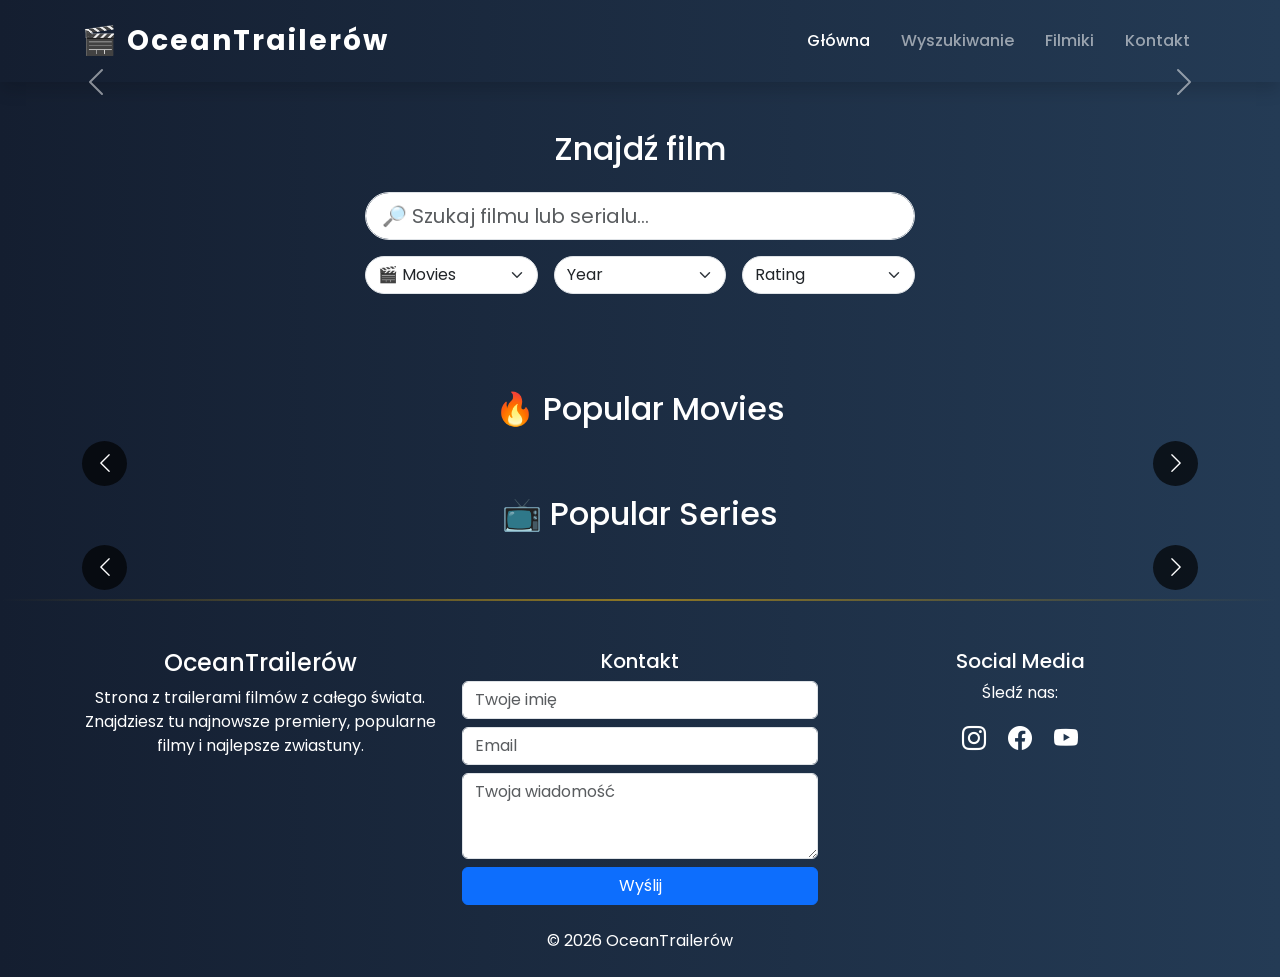
<file: index.html>
<!DOCTYPE html>
<html lang="en">
<head>
    <meta charset="UTF-8">
    <meta name="viewport" content="width=device-width, initial-scale=1.0">
    <title>OceanTrailerów</title>
    <!-- Bootstrap connect-->
    <link href="https://cdn.jsdelivr.net/npm/bootstrap@5.3.2/dist/css/bootstrap.min.css" rel="stylesheet">
    <link rel="stylesheet" href="https://cdn.jsdelivr.net/npm/bootstrap-icons@1.11.3/font/bootstrap-icons.css">
    <!-- CSS connect-->
    <link rel="stylesheet" href="css/styles.css">
    <!-- Font connect-->
    <link href="https://fonts.googleapis.com/css2?family=Poppins:wght@400;600;700&display=swap" rel="stylesheet">
</head>
<body>
    <!-- Header-nav-->
    <nav class="navbar navbar-expand-lg navbar-dark custom-navbar shadow">
        <div class="container">
            <a class="navbar-brand fw-bold fs-3">🎬 OceanTrailerów</a>
            <button class="navbar-toggler" type="button" data-bs-toggle="collapse" data-bs-target="#navbarNav">
                <span class="navbar-toggler-icon"></span>
            </button>
            <div class="collapse navbar-collapse justify-content-end" id="navbarNav">
                <ul class="navbar-nav">
                    <li class="nav-item">
                        <a class="nav-link active" href="#">Główna</a>
                    </li>
                    <li class="nav-item">
                        <a class="nav-link" href="#search">Wyszukiwanie</a>
                    </li>
                    <li class="nav-item">
                        <a class="nav-link" href="#movies">Filmiki</a>
                    </li>
                    <li class="nav-item">
                        <a class="nav-link" href="#kontakt">Kontakt</a>
                    </li>
                </ul>
            </div>
        </div>
    </nav>

    <!-- Carousel-->
    <div id="carouselExampleAutoplaying" class="carousel slide" data-bs-ride="carousel">
        <div class="carousel-inner" id="carouselInner"></div>
        <button class="carousel-control-prev" type="button" data-bs-target="#carouselExampleAutoplaying" data-bs-slide="prev">
            <span class="carousel-control-prev-icon" aria-hidden="true"></span>
            <span class="visually-hidden">Previous</span>
        </button>
        <button class="carousel-control-next" type="button" data-bs-target="#carouselExampleAutoplaying" data-bs-slide="next">
            <span class="carousel-control-next-icon" aria-hidden="true"></span>
            <span class="visually-hidden">Next</span>
        </button>
    </div>

    <!-- Search Section-->
    <section class="search-section py-5" id="search">
        <div class="container">

            <h2 class="text-center mb-4 text-white">Znajdź film</h2>

            <div class="row justify-content-center g-3">

                <!-- SEARCH INPUT -->
                <div class="col-md-6 position-relative">
                    <input
                        class="form-control form-control-lg rounded-pill pe-5"
                        id="searchInput"
                        type="text"
                        placeholder="🔎 Szukaj filmu lub serialu..."
                    >
                    <button id="clearBtn" class="clear-btn">
                        <i class="bi bi-x-lg"></i>
                    </button>
                </div>

                <!-- FILTERS -->
                <div class="col-12">
                    <div class="row justify-content-center g-3">

                        <div class="col-md-2 col-sm-4 col-6">
                            <select class="form-select" id="typeFilter">
                                <option value="movie">🎬 Movies</option>
                                <option value="tv">📺 Series</option>
                            </select>
                        </div>

                        <div class="col-md-2 col-sm-4 col-6">
                            <select class="form-select" id="yearFilter">
                                <option value="">Year</option>
                                <option value="2025">2025</option>
                                <option value="2024">2024</option>
                                <option value="2023">2023</option>
                                <option value="2022">2022</option>
                            </select>
                        </div>

                        <div class="col-md-2 col-sm-4 col-6">
                            <select class="form-select" id="ratingFilter">
                                <option value="">Rating</option>
                                <option value="8">⭐ 8+</option>
                                <option value="7">⭐ 7+</option>
                                <option value="6">⭐ 6+</option>
                            </select>
                        </div>

                    </div>
                </div>

            </div>

        </div>
    </section>

    <!-- Movies Container -->
    <div class="container mt-4" id="movies">
        <div class="row g-4" id="moviesContainer"></div>
    </div>

    <!-- Popular Movies-->
    <section class="container my-3 my-md-5">
        <h2 class="text-white text-center section-heading">🔥 Popular Movies</h2>
        <div class="slider-wrapper">
            <button class="slide-btn left" onclick="scrollSlider('popularMovies', -1)">
                <i class="bi bi-chevron-left"></i>
            </button>
            <div class="movie-slider" id="popularMovies"></div>
            <button class="slide-btn right" onclick="scrollSlider('popularMovies', 1)">
                <i class="bi bi-chevron-right"></i>
            </button>
        </div>
    </section>

    <!-- Popular Series-->
    <section class="container my-3 my-md-5">
        <h2 class="text-white text-center section-heading">📺 Popular Series</h2>
        <div class="slider-wrapper">
            <button class="slide-btn left" onclick="scrollSlider('popularSeries', -1)">
                <i class="bi bi-chevron-left"></i>
            </button>
            <div class="movie-slider" id="popularSeries"></div>
            <button class="slide-btn right" onclick="scrollSlider('popularSeries', 1)">
                <i class="bi bi-chevron-right"></i>
            </button>
        </div>
    </section>

    <!-- Separator -->
    <hr class="footer-separator">

    <!-- Footer-->
    <footer class="bg-dark text-white pt-5 pb-4" id="kontakt">
        <div class="container">
            <div class="row">

                <!-- ABOUT -->
                <div class="col-md-4 mb-4 text-center">
                    <h4>OceanTrailerów</h4>
                    <p>
                        Strona z trailerami filmów z całego świata.
                        Znajdziesz tu najnowsze premiery,
                        popularne filmy i najlepsze zwiastuny.
                    </p>
                </div>

                <!-- CONTACT FORM -->
                <div class="col-md-4 mb-4 text-center">
                    <h5>Kontakt</h5>
                    <div class="mb-2">
                        <input type="text" class="form-control" placeholder="Twoje imię">
                    </div>
                    <div class="mb-2">
                        <input type="email" class="form-control" placeholder="Email">
                    </div>
                    <div class="mb-2">
                        <textarea class="form-control" rows="3" placeholder="Twoja wiadomość"></textarea>
                    </div>
                    <button class="btn btn-primary w-100">Wyślij</button>
                </div>

                <!-- SOCIAL -->
                <div class="col-md-4 mb-4 text-center">
                    <h5>Social Media</h5>
                    <p>Śledź nas:</p>
                    <a class="text-white me-3 fs-4 text-decoration-none" href="#">
                        <i class="bi bi-instagram"></i>
                    </a>
                    <a class="text-white me-3 fs-4 text-decoration-none" href="#">
                        <i class="bi bi-facebook"></i>
                    </a>
                    <a class="text-white fs-4 text-decoration-none" href="#">
                        <i class="bi bi-youtube"></i>
                    </a>
                </div>

            </div>

            <div class="text-center">© 2026 OceanTrailerów</div>
        </div>
    </footer>

    <button id="backToTop">
        <i class="bi bi-arrow-up"></i>
    </button>

    <!-- JS connect -->
    <script src="js/api.js"></script>
    <script src="js/movies.js"></script>
    <script src="js/backdrop.js"></script>
    <script src="https://cdn.jsdelivr.net/npm/bootstrap@5.3.2/dist/js/bootstrap.bundle.min.js"></script>
</body>
</html>
</file>
<file: css/styles.css>
html, body {
    overflow-x: hidden;
    max-width: 100%;
    font-family: 'Poppins', sans-serif;
    background: linear-gradient(90deg, #141e30, #243b55);
}

/* navbar */
.custom-navbar {
    background: linear-gradient(90deg, #141e30, #243b55);
    padding: 15px;
}

.navbar-brand {
    letter-spacing: 2px;
}

.nav-link {
    font-weight: 500;
    margin-left: 15px;
    transition: 0.3s;
}

.nav-link:hover {
    color: #ffc107 !important;
    transform: translateY(-2px);
}

/* carousel */
.carousel-item,
.carousel-img {
    height: 550px;
    object-fit: cover;
}

.carousel-caption h5 {
    font-size: 1.5rem;
    font-weight: 700;
    text-shadow: 0 2px 8px rgba(0,0,0,0.8);
}

.carousel-caption p {
    text-shadow: 0 1px 4px rgba(0,0,0,0.8);
}

/* swarch */
.search-section {
    padding-top: 3rem;
    padding-bottom: 3rem;
}

#searchInput {
    transition: 0.3s;
}

#searchInput:focus {
    transform: scale(1.05);
    box-shadow: 0 0 15px rgba(255, 255, 255, 0.3);
}

#typeFilter,
#yearFilter,
#ratingFilter {
    border-radius: 20px;
}

/* clsbutton */
.clear-btn {
    position: absolute;
    top: 50%;
    right: 15px;
    transform: translateY(-50%);
    border: none;
    background: none;
    color: #aaa;
    font-size: 18px;
    cursor: pointer;
    display: none;
}

.clear-btn:hover {
    color: white;
}

/* movie grid cards */
.movie-card {
    transition: transform 0.3s, box-shadow 0.3s;
    border: 1px solid rgba(255,255,255,0.08);
}

.movie-card:hover {
    transform: translateY(-6px);
    box-shadow: 0 12px 30px rgba(0, 0, 0, 0.5) !important;
}

/* slider wrapper */
.slider-wrapper {
    position: relative;
    padding: 0 30px;
}

/* slider track */
.movie-slider {
    display: flex;
    overflow-x: auto;
    scroll-behavior: smooth;
    gap: 20px;
    padding-bottom: 10px;
    -ms-overflow-style: none;
    scrollbar-width: none;
}

.movie-slider::-webkit-scrollbar {
    display: none;
}

/* slider cards */
.movie-slider .slider-card {
    min-width: 200px;
    flex: 0 0 auto;
    cursor: pointer;
}

.movie-slider .slider-card img {
    width: 100%;
    height: 280px;
    object-fit: cover;
    border-radius: 8px;
    transition: transform 0.3s, box-shadow 0.3s;
}

.movie-slider .slider-card img:hover {
    transform: scale(1.05);
    box-shadow: 0 8px 20px rgba(0, 0, 0, 0.5);
}

/* slider arrow btn */
.slide-btn {
    position: absolute;
    top: 40%;
    background: #000000aa;
    color: white;
    border: none;
    width: 45px;
    height: 45px;
    border-radius: 50%;
    font-size: 22px;
    cursor: pointer;
    z-index: 10;
    transition: background 0.2s;
}

.slide-btn:hover {
    background: #ffc107;
    color: #141e30;
}

.slide-btn.left  { left: 0; }
.slide-btn.right { right: 0; }

/* trailer modal */
.modal-content.bg-dark {
    border: 1px solid rgba(255,255,255,0.1);
    border-radius: 12px;
    overflow: hidden;
}

/* form separator */
.footer-separator {
    border: none;
    height: 2px;
    background: linear-gradient(90deg, transparent, #ffc107, transparent);
    margin: 0;
    opacity: 0.5;
}

/* footer */
footer {
    background: linear-gradient(90deg, #141e30, #243b55);
    padding: 20px 0;
    color: #fff;
}

/* backtotop */
#backToTop {
    position: fixed;
    bottom: 30px;
    right: 30px;
    width: 40px;
    height: 40px;
    border: none;
    border-radius: 50%;
    background: linear-gradient(90deg, #ffc107, #e0a800);
    color: #141e30;
    font-size: 22px;
    display: flex;
    align-items: center;
    justify-content: center;
    cursor: pointer;
    opacity: 0;
    visibility: hidden;
    transition: 0.3s;
    box-shadow: 0 5px 15px rgba(0, 0, 0, 0.4);
}

#backToTop:hover  { transform: scale(1.1); }
#backToTop.show   { opacity: 1; visibility: visible; }

/* responsive tablet */
@media (max-width: 768px) {
    .carousel-item,
    .carousel-img {
        height: 350px;
    }

    .movie-slider .slider-card {
        min-width: 150px;
    }

    .movie-slider .slider-card img {
        height: 200px;
    }

    .movie-slider {
        gap: 14px;
    }
}

/* responsive mobile */
@media (max-width: 576px) {
    /* Carousel */
    .carousel-item,
    .carousel-img {
        height: 200px;
    }

    /* Slider cards  */
    .movie-slider .slider-card {
        min-width: 110px;
    }

    .movie-slider .slider-card img {
        height: 150px;
    }

    .movie-slider {
        gap: 10px;
    }

    /* Slider wrapper */
    .slider-wrapper {
        padding: 0 36px;
    }

    /* Arrow buttons */
    .slide-btn {
        width: 28px;
        height: 28px;
        font-size: 14px;
    }

    /* Section headings */
    .section-heading {
        font-size: 1rem;
        margin-bottom: 0.6rem;
    }
}
</file>
<file: css/style_movie.css>
/* Hero backdrop */
.detail-hero {
    position: relative;
    min-height: 480px;
    background-size: cover;
    background-position: center top;
    display: flex;
    align-items: flex-end;
}

.detail-hero::after {
    content: '';
    position: absolute;
    inset: 0;
    background: linear-gradient(to bottom, rgba(20,30,48,0.3) 0%, rgba(20,30,48,1) 100%);
}

.detail-hero .hero-content {
    position: relative;
    z-index: 2;
    padding: 2rem 0;
}

/* Poster */
.detail-poster {
    width: 220px;
    border-radius: 12px;
    box-shadow: 0 10px 40px rgba(0,0,0,0.7);
    flex-shrink: 0;
}

/* Badges */
.genre-badge {
    background: rgba(255,193,7,0.15);
    color: #ffc107;
    border: 1px solid rgba(255,193,7,0.4);
    border-radius: 20px;
    padding: 4px 14px;
    font-size: 0.8rem;
    font-weight: 600;
}

/* Stats row */
.stat-pill {
    background: rgba(255,255,255,0.07);
    border: 1px solid rgba(255,255,255,0.12);
    border-radius: 20px;
    padding: 6px 16px;
    font-size: 0.9rem;
    color: #ccc;
    display: inline-flex;
    align-items: center;
    gap: 6px;
}

.stat-pill span {
    color: white;
    font-weight: 600;
}

/* Trailer iframe */
.trailer-wrapper {
    border-radius: 14px;
    overflow: hidden;
    box-shadow: 0 8px 40px rgba(0,0,0,0.6);
}

/* Cast cards */
.cast-card {
    background: rgba(255,255,255,0.05);
    border: 1px solid rgba(255,255,255,0.08);
    border-radius: 10px;
    overflow: hidden;
    transition: transform 0.2s;
    min-width: 120px;
}

.cast-card:hover {
    transform: translateY(-4px);
}

.cast-card img {
    width: 100%;
    height: 150px;
    object-fit: cover;
}

.cast-card .cast-info {
    padding: 8px;
    font-size: 0.78rem;
    color: #ccc;
}

.cast-card .cast-info strong {
    display: block;
    color: white;
    font-size: 0.82rem;
}

/* Similar movies slider */
.similar-slider {
    display: flex;
    gap: 16px;
    overflow-x: auto;
    padding-bottom: 10px;
    scrollbar-width: none;
    -ms-overflow-style: none;
}

.similar-slider::-webkit-scrollbar { display: none; }

.similar-card {
    min-width: 150px;
    cursor: pointer;
    flex-shrink: 0;
}

.similar-card img {
    width: 100%;
    border-radius: 8px;
    transition: transform 0.25s, box-shadow 0.25s;
}

.similar-card img:hover {
    transform: scale(1.06);
    box-shadow: 0 8px 24px rgba(0,0,0,0.5);
}

.similar-card p {
    font-size: 0.78rem;
    color: #bbb;
    margin-top: 6px;
    text-align: center;
}

/* Section headings */
.section-title {
    color: white;
    font-weight: 700;
    font-size: 1.3rem;
    margin-bottom: 1.2rem;
    border-left: 4px solid #ffc107;
    padding-left: 12px;
}

/* Back button */
.back-btn {
    display: inline-flex;
    align-items: center;
    gap: 8px;
    color: #ffc107;
    text-decoration: none;
    font-weight: 600;
    transition: gap 0.2s;
}

.back-btn:hover {
    color: #ffc107;
    gap: 12px;
}

/* Loading spinner */
#loadingSpinner {
    min-height: 60vh;
    display: flex;
    align-items: center;
    justify-content: center;
}

/* Cast scroll */
.cast-scroll {
    display: flex;
    gap: 14px;
    overflow-x: auto;
    padding-bottom: 10px;
    scrollbar-width: none;
}

.cast-scroll::-webkit-scrollbar { display: none; }
</file>
